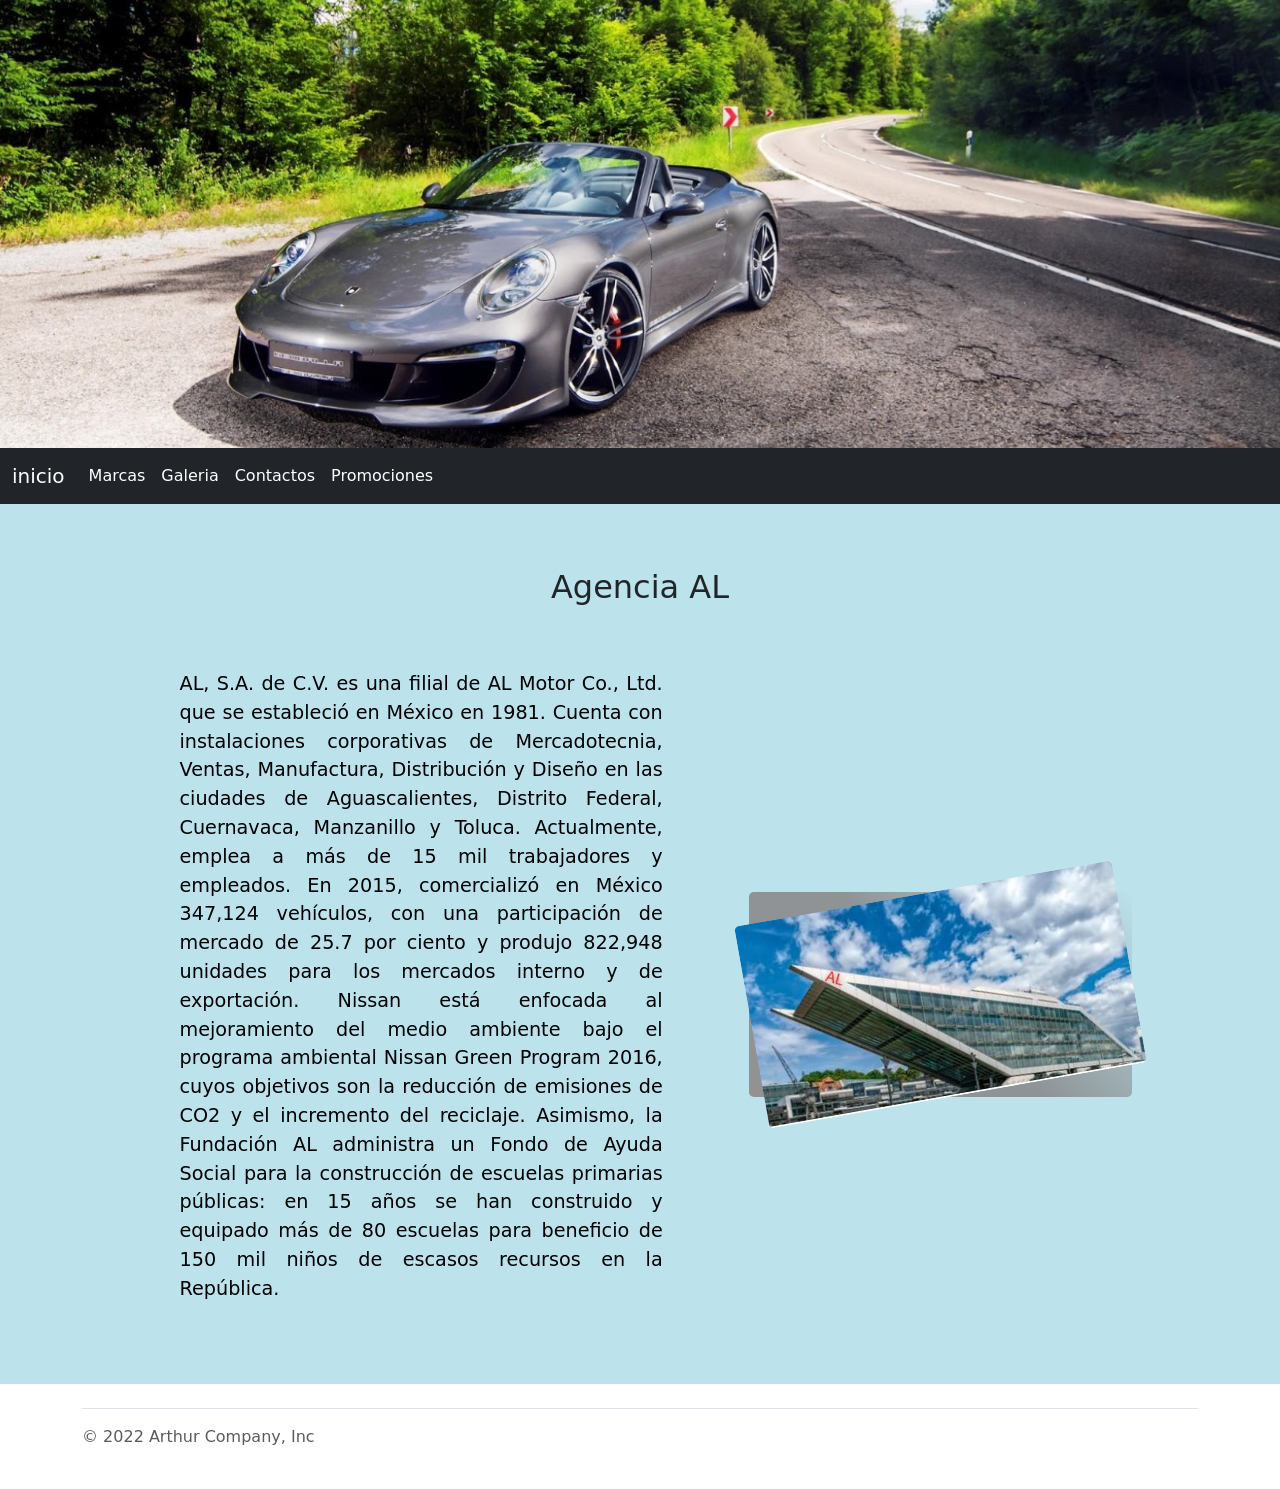
<file: index.html>
<!DOCTYPE html>
<html lang="en">
<head>
    <meta charset="UTF-8">
    <meta http-equiv="X-UA-Compatible" content="IE=edge">
    <meta name="viewport" content="width=device-width, initial-scale=1.0">
    <meta name="keywords" content="Agencia AL, Venta de Vehiculos">
    <meta name="description" content="Agencia AL - index">
    <link rel="shorcut icon" type="image/x-icon" href="./img/icon.ico">
    <link rel="stylesheet" href="./css/style.css">
    <link href="https://cdn.jsdelivr.net/npm/bootstrap@5.1.3/dist/css/bootstrap.min.css" rel="stylesheet" integrity="sha384-1BmE4kWBq78iYhFldvKuhfTAU6auU8tT94WrHftjDbrCEXSU1oBoqyl2QvZ6jIW3" crossorigin="anonymous">
    <script src="https://cdn.jsdelivr.net/npm/bootstrap@5.1.3/dist/js/bootstrap.bundle.min.js" integrity="sha384-ka7Sk0Gln4gmtz2MlQnikT1wXgYsOg+OMhuP+IlRH9sENBO0LRn5q+8nbTov4+1p" crossorigin="anonymous"></script>
 <title>Agencia AL - Home</title>
</head>

<body>

    <!--Imagen del header  -->
    <Header>
        <div class="img_header">
            <img src="./img/Pic1.jpg" alt="ImagenHeader_Paisaje">
        </div>    
    </Header>

    <!-- Barra de navegacion -->
    <nav class="navbar navbar-expand-lg navbar-dark bg-dark">
        <div class="container-fluid">
          <a class="navbar-brand" href="index.html">inicio</a>
          <button class="navbar-toggler" type="button" data-bs-toggle="collapse" data-bs-target="#navbarSupportedContent" aria-controls="navbarSupportedContent" aria-expanded="false" aria-label="Toggle navigation">
            <span class="navbar-toggler-icon"></span>
          </button>
          <div class="collapse navbar-collapse" id="navbarSupportedContent">
            <ul class="navbar-nav me-auto mb-2 mb-lg-0">
              <li class="nav-item">
                <a class="nav-link active" aria-current="page" href="./html/Marcas.html">Marcas</a>
              </li>
              <li class="nav-item">
                <a class="nav-link active" href="./html/Galeria.html">Galeria</a>
              </li>
                <li class="nav-item">
                <a class="nav-link active" href="./html/Contactos.html">Contactos</a>
              </li>
              <li class="nav-item">
                <a class="nav-link active" href="./html/Promociones.html">Promociones</a>
              </li>
             </ul>
            </div>
        </div>
    </nav>

    <!-- Section-->

    <section class="section_inicio">
      <h2 class="Subtitulo_inicio">Agencia AL</h2>
      <article class="article_inicio">
        <p class="parrafo_inicio">AL, S.A. de C.V. es una filial de AL Motor Co., Ltd. que se estableció en México en 1981. Cuenta con instalaciones corporativas de Mercadotecnia, Ventas, Manufactura, Distribución y Diseño en las ciudades de Aguascalientes, Distrito Federal, Cuernavaca, Manzanillo y Toluca. Actualmente, emplea a más de 15 mil trabajadores y empleados. 
          En 2015, comercializó en México 347,124 vehículos, con una participación de mercado de 25.7 por ciento y produjo 822,948 unidades para los mercados interno y de exportación. Nissan está enfocada al mejoramiento del medio ambiente bajo el programa ambiental Nissan Green Program 2016, cuyos objetivos son la reducción de emisiones de CO2 y el incremento del reciclaje. 
          Asimismo, la Fundación AL administra un Fondo de Ayuda Social para la construcción de escuelas primarias públicas: en 15 años se han construido y equipado más de 80 escuelas para beneficio de 150 mil niños de escasos recursos en la República.
        </p>
        <div class="img_inicio">
          <img src="./img/Agencia.jpg" alt="Edificio_Agencia">
        </div>
      </article>
    </section>
    
        
    <div class="container-sm">
      <footer class="d-flex flex-wrap justify-content-between align-items-center py-3 my-4 border-top">
        <div class="col-md-4 d-flex align-items-center">
          <span class="text-muted">© 2022 Arthur Company, Inc</span>
          </div>  
      </footer>
    </div>

        
</body>
</html>
</file>
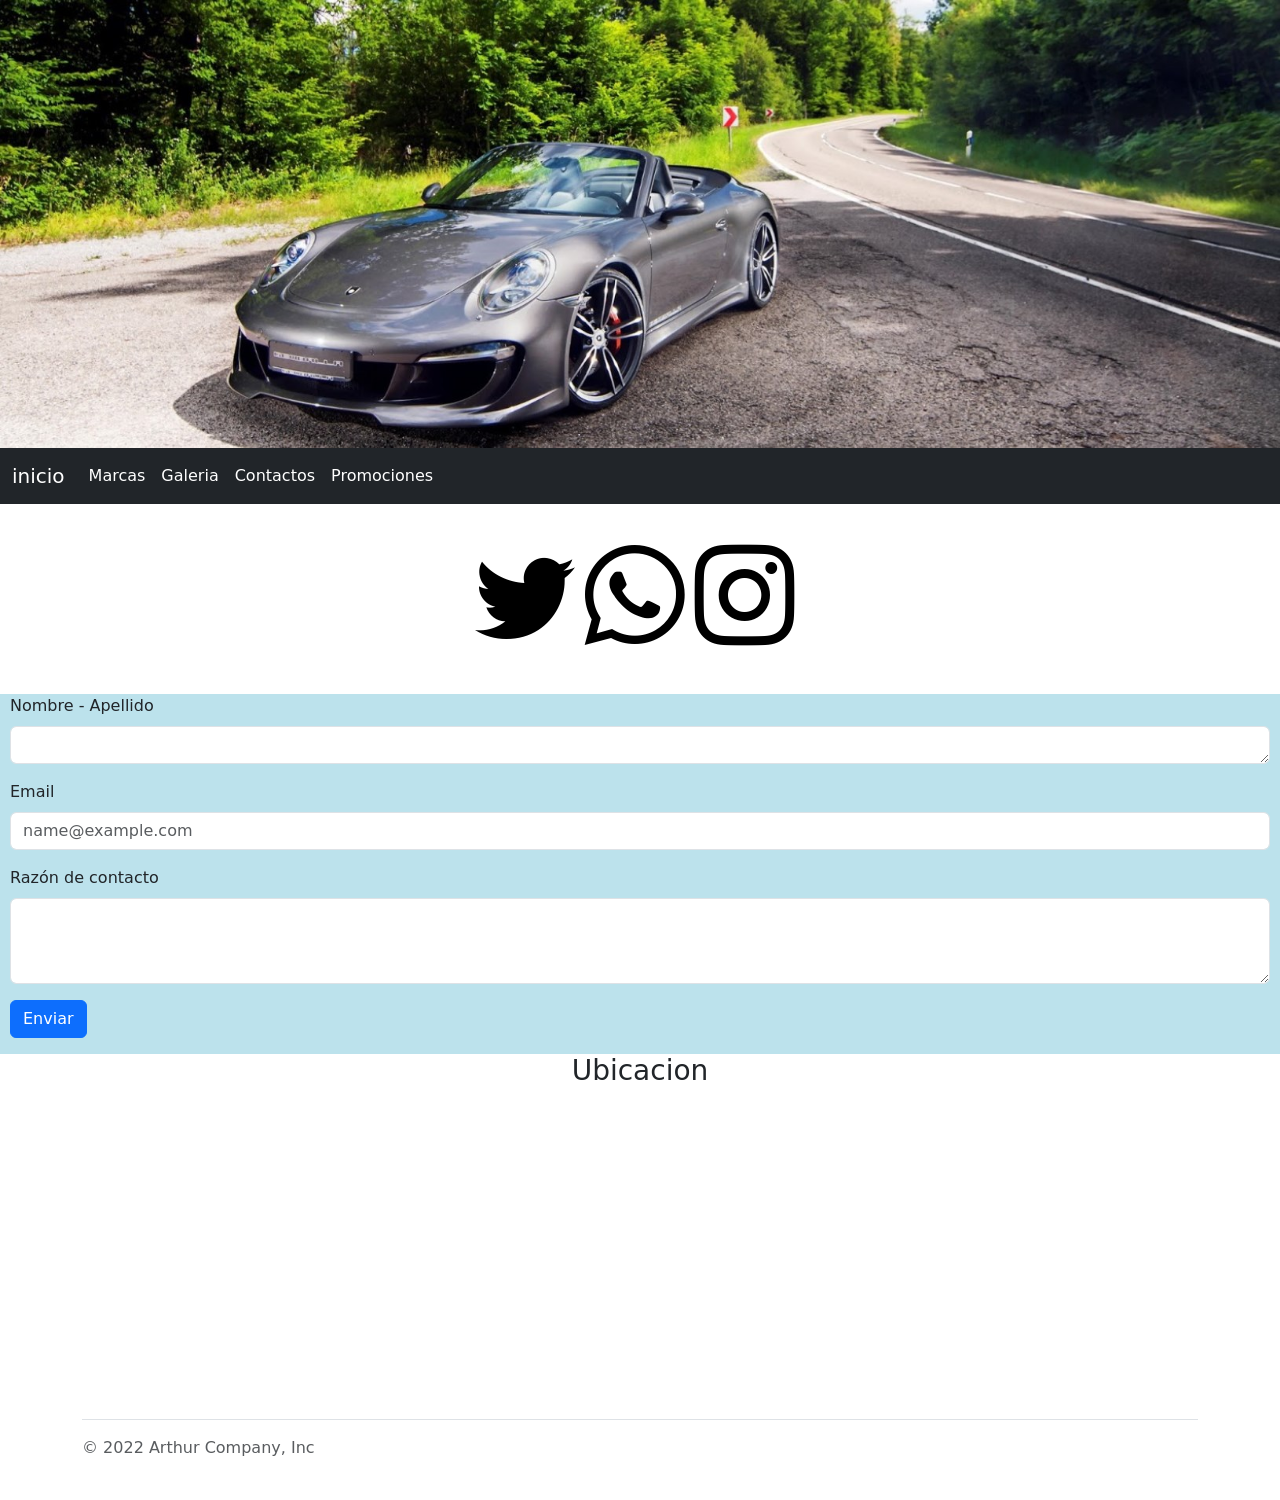
<file: html/Contactos.html>
<!DOCTYPE html>
<html lang="en">
<head>
    <meta charset="UTF-8">
    <meta http-equiv="X-UA-Compatible" content="IE=edge">
    <meta name="viewport" content="width=device-width, initial-scale=1.0">
    <meta name="keywords" content="Contactos Agencia AL, Agencia AL">
    <meta name="description" content="Venta de vehiculos Agencia AL">
    <link rel="shorcut icon" type="image/x-icon" href="../img/icon.ico">
    <link rel="stylesheet" href="../css/style.css">
    <link href="https://cdn.jsdelivr.net/npm/bootstrap@5.1.3/dist/css/bootstrap.min.css" rel="stylesheet" integrity="sha384-1BmE4kWBq78iYhFldvKuhfTAU6auU8tT94WrHftjDbrCEXSU1oBoqyl2QvZ6jIW3" crossorigin="anonymous">
    <script src="https://cdn.jsdelivr.net/npm/bootstrap@5.1.3/dist/js/bootstrap.bundle.min.js" integrity="sha384-ka7Sk0Gln4gmtz2MlQnikT1wXgYsOg+OMhuP+IlRH9sENBO0LRn5q+8nbTov4+1p" crossorigin="anonymous"></script>
    <title>Agencia AL - Contactos</title>
</head>

<body> 

    <!--Imagen del header  -->
    <Header>
      <div class="img_header">
          <img src="../img/Pic1.jpg" alt="ImagenHeader_Paisaje">
      </div>    
  </Header>
  
  <nav class="navbar navbar-expand-lg navbar-dark bg-dark">
     <div class="container-fluid">
        <a class="navbar-brand" href="../index.html">inicio</a>
        <button class="navbar-toggler" type="button" data-bs-toggle="collapse" data-bs-target="#navbarSupportedContent" aria-controls="navbarSupportedContent" aria-expanded="false" aria-label="Toggle navigation">
          <span class="navbar-toggler-icon"></span>
        </button>
        <div class="collapse navbar-collapse" id="navbarSupportedContent">
          <ul class="navbar-nav me-auto mb-2 mb-lg-0">
            <li class="nav-item">
              <a class="nav-link active" aria-current="page" href="Marcas.html">Marcas</a>
            </li>
            <li class="nav-item">
              <a class="nav-link active" href="Galeria.html">Galeria</a>
            </li>
              <li class="nav-item">
              <a class="nav-link active" href="Contactos.html">Contactos</a>
            </li>
            <li class="nav-item">
              <a class="nav-link active" href="Promociones.html">Promociones</a>
            </li>
           </ul>
          </div>
      </div>
  </nav>
      

      <!-- iconos  -->
      <div id="icons">
        <a href="https://twitter.com/coderhq">
          <i class="bi bi-twitter"></i>
        </a>
        <a href="https://api.whatsapp.com/send/?phone=528002833236&text=Hola+Coderhouse%21+C%C3%B3mo+est%C3%A1n%3F+Tengo+una+consulta+sobre&app_absent=0">
          <i class="bi bi-whatsapp"></i>
        </a>
        <a href="https://www.instagram.com/coderhq/?hl=es">
          <i class="bi bi-instagram"></i>
        </a>
      </div>

        <section>
          <div class="mb-3">
            <label for="exampleFormControlInput1" class="form-label">Nombre - Apellido</label>
            <textarea class="form-control" id="exampleFormControlInput1" rows="1"></textarea>
          </div>
          <div class="mb-3">
            <label for="exampleFormControlInput1" class="form-label">Email</label>
            <input type="email" class="form-control" id="exampleFormControlInput1" placeholder="name@example.com">
          </div>
          <div class="mb-3">
            <label for="exampleFormControlTextarea1" class="form-label">Razón de contacto</label>
            <textarea class="form-control" id="exampleFormControlTextarea1" rows="3"></textarea>
          </div>
          <div class="col-auto">
            <button type="submit" class="btn btn-primary mb-3">Enviar</button>
          </div>
        </section>

        <div class="Text_Ubicación">
          <h3>Ubicacion</h3>            
        <div>

        <div class="Ubicacion">
          <iframe src="https://www.google.com/maps/embed?pb=!1m18!1m12!1m3!1d3703.1431380665576!2d-102.24425048534161!3d21.852013864540144!2m3!1f0!2f0!3f0!3m2!1i1024!2i768!4f13.1!3m3!1m2!1s0x8429f3fbfdcb91e9%3A0x8a6e2e9994bd86d9!2sVilla%20del%20mar!5e0!3m2!1ses!2smx!4v1649898474117!5m2!1ses!2smx" width="400" height="300" style="border:0;" allowfullscreen="" loading="lazy" referrerpolicy="no-referrer-when-downgrade"></iframe>
        </div>
 
        
          <div class="container-sm">
            <footer class="d-flex flex-wrap justify-content-between align-items-center py-3 my-4 border-top">
              <div class="col-md-4 d-flex align-items-center">
                <span class="text-muted">© 2022 Arthur Company, Inc</span>
                </div>  
            </footer>
          </div>

                  
        </body>


   
  </body>
</html>
</file>
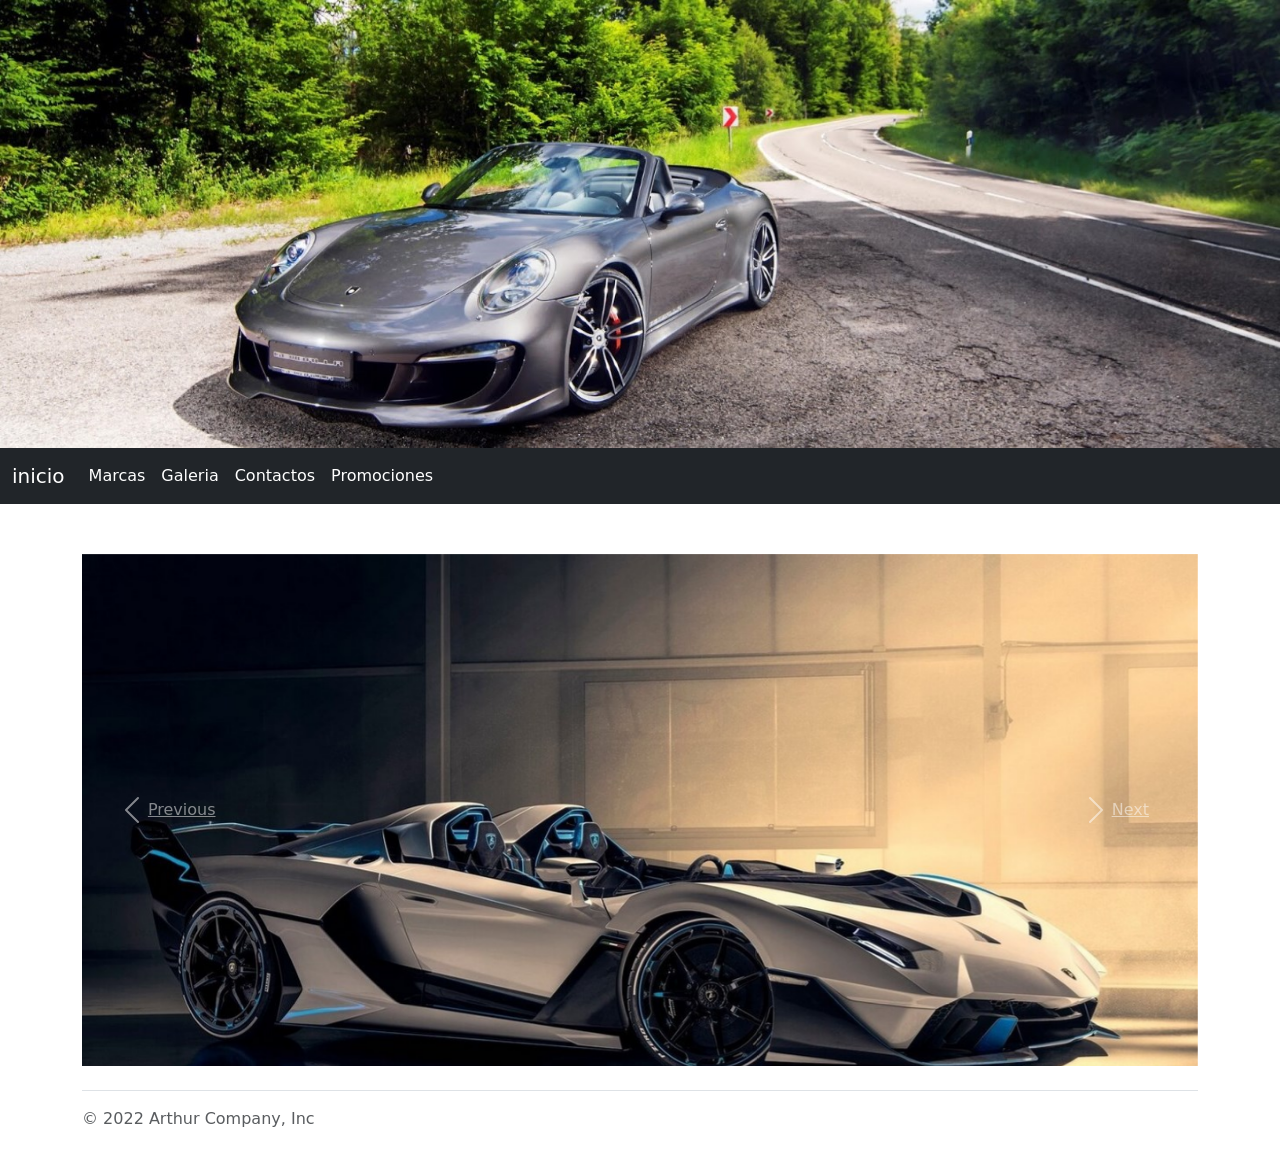
<file: html/Galeria.html>
<!DOCTYPE html>
<html lang="en">
<head>
    <meta charset="UTF-8">
    <meta http-equiv="X-UA-Compatible" content="IE=edge">
    <meta name="viewport" content="width=device-width, initial-scale=1.0">
    <meta name="keywords" content="Galeria Ferrari, Galeria Porsche, Galeria BMW">
    <meta name="description" content="Ferrari, BMW, Porsche - Galeria">
    <link rel="shorcut icon" type="image/x-icon" href="../img/icon.ico">
    <link rel="stylesheet" href="../css/style.css">
    <link href="https://cdn.jsdelivr.net/npm/bootstrap@5.1.3/dist/css/bootstrap.min.css" rel="stylesheet" integrity="sha384-1BmE4kWBq78iYhFldvKuhfTAU6auU8tT94WrHftjDbrCEXSU1oBoqyl2QvZ6jIW3" crossorigin="anonymous">
    <script src="https://cdn.jsdelivr.net/npm/bootstrap@5.1.3/dist/js/bootstrap.bundle.min.js" integrity="sha384-ka7Sk0Gln4gmtz2MlQnikT1wXgYsOg+OMhuP+IlRH9sENBO0LRn5q+8nbTov4+1p" crossorigin="anonymous"></script>
    <title>Agencia AL - Galeria</title>
  </head>

<body>

    <!--Imagen del header  -->
    <Header>
      <div class="img_header">
          <img src="../img/Pic1.jpg" alt="ImagenHeader_Paisaje">
      </div>    
  </Header>


    <nav class="navbar navbar-expand-lg navbar-dark bg-dark">
      <div class="container-fluid">
        <a class="navbar-brand" href="../index.html">inicio</a>
        <button class="navbar-toggler" type="button" data-bs-toggle="collapse" data-bs-target="#navbarSupportedContent" aria-controls="navbarSupportedContent" aria-expanded="false" aria-label="Toggle navigation">
          <span class="navbar-toggler-icon"></span>
        </button>
        <div class="collapse navbar-collapse" id="navbarSupportedContent">
          <ul class="navbar-nav me-auto mb-2 mb-lg-0">
            <li class="nav-item">
              <a class="nav-link active" aria-current="page" href="Marcas.html">Marcas</a>
            </li>
            <li class="nav-item">
              <a class="nav-link active" href="Galeria.html">Galeria</a>
            </li>
              <li class="nav-item">
              <a class="nav-link active" href="Contactos.html">Contactos</a>
            </li>
            <li class="nav-item">
              <a class="nav-link active" href="Otros.html">Promociones</a>
            </li>
           </ul>
          </div>
      </div>
  </nav>

    <div class="container-sm">
        <div id="carouselExampleFade" class="carousel slide carousel-fade" data-ride="carousel">
            <div class="carousel-inner">

                <div class="carousel-item active">
                  <a href="https://www.topspeed.com/cars/lamborghini/2021-lamborghini-sc20-ar190532.html"><img src="../img/Lamborghini SC20.jpg" class="d-block w-100" alt="Lamborghini SC20"></a>
                </div>  

                <div class="carousel-item">
                  <a href="https://www.lamborghini.com/en-en/models/limited-series/sian-fkp-37"> <img src="../img/Lamborghini SIAN.jpg" class="d-block w-100" alt="Lamborghini SIAN" > </a>
                </div>

                <div class="carousel-item">
                  <a href="https://www.bmw.com.mx/es/modelos/bmw-i/i8-roadster/2017/bmw-i8-roadster.html"><img src="../img/BMW i8.jpg" class="d-block w-100" alt="BMW i8" ></a>
                </div>

                <div class="carousel-item">
                  <a href="https://www.bmw.com.mx/es/topics/fascination-bmw/concept-vehicles/clase-bmw-luxury.html"><img src="../img/BMW Luxury.jpg" class="d-block w-100" alt="BMW Luxury" ></a>
                </div>

                <div class="carousel-item">
                  <a href="https://www.porsche.com/usa/models/taycan/"><img src="../img/Porsche Tay Can.jpg" class="d-block w-100" alt="Porsche Tay Can" ></a>
                </div>

            </div>
            <a class="carousel-control-prev" href="#carouselExampleFade" role="button" data-slide="prev">
                <span class="carousel-control-prev-icon" aria-hidden="true"></span>
                <span class="sr-only">Previous</span>
            </a>
            <a class="carousel-control-next" href="#carouselExampleFade" role="button" data-slide="next">
                <span class="carousel-control-next-icon" aria-hidden="true"></span>
                <span class="sr-only">Next</span>
            </a>
            
        </div>
    </div>

      <script src="https://code.jquery.com/jquery-3.4.1.slim.min.js" integrity="sha384-J6qa4849blE2+poT4WnyKhv5vZF5SrPo0iEjwBvKU7imGFAV0wwj1yYfoRSJoZ+n" crossorigin="anonymous"></script>
      <script src="https://cdn.jsdelivr.net/npm/popper.js@1.16.0/dist/umd/popper.min.js" integrity="sha384-Q6E9RHvbIyZFJoft+2mJbHaEWldlvI9IOYy5n3zV9zzTtmI3UksdQRVvoxMfooAo" crossorigin="anonymous"></script>
      <script src="https://stackpath.bootstrapcdn.com/bootstrap/4.4.1/js/bootstrap.min.js" integrity="sha384-wfSDF2E50Y2D1uUdj0O3uMBJnjuUD4Ih7YwaYd1iqfktj0Uod8GCExl3Og8ifwB6" crossorigin="anonymous"></script>
   

      <div class="container-sm">
        <footer class="d-flex flex-wrap justify-content-between align-items-center py-3 my-4 border-top">
          <div class="col-md-4 d-flex align-items-center">
            <span class="text-muted">© 2022 Arthur Company, Inc</span>
            </div>  
        </footer>
      </div>
  
  </body>
</html>
</file>
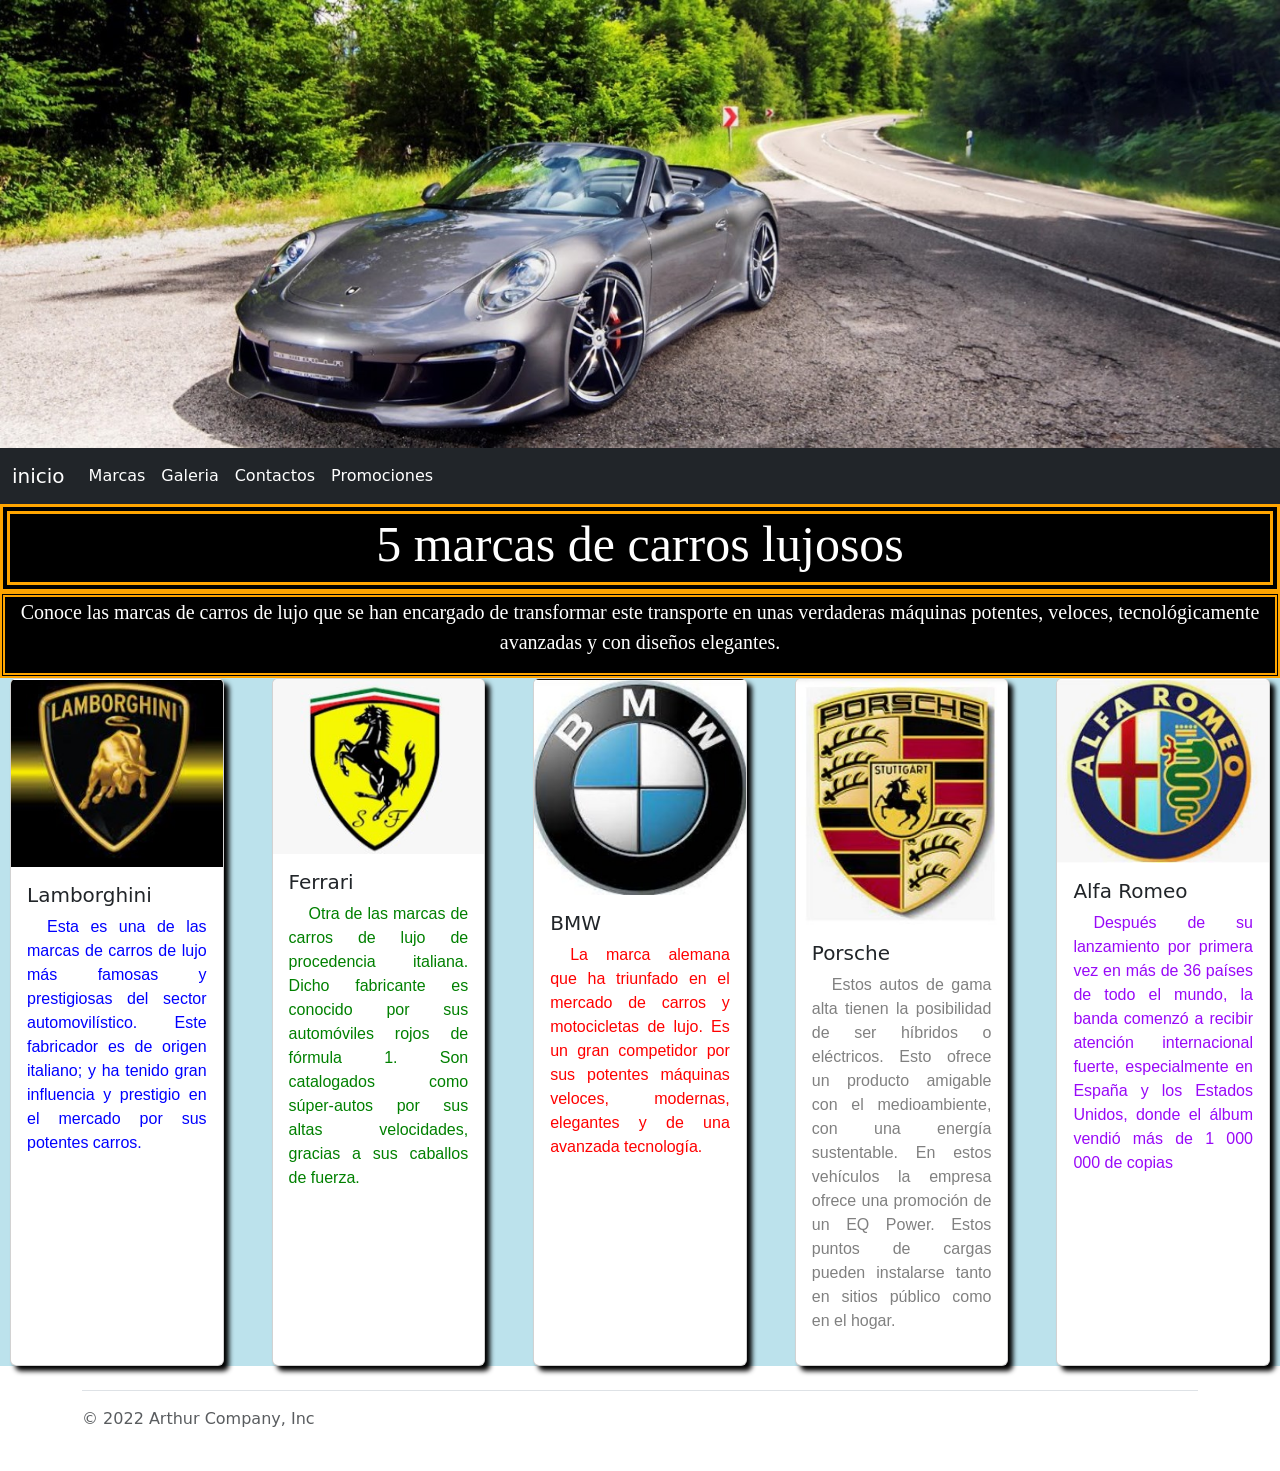
<file: html/Marcas.html>
<!DOCTYPE html>
<html lang="en">
<head>
    <meta charset="UTF-8">
    <meta http-equiv="X-UA-Compatible" content="IE=edge">
    <meta name="viewport" content="width=device-width, initial-scale=1.0">
    <meta name="keywords" content="Marcas de Carros, Marcas de Vehiculos, Mejores Marcas de Carros">
    <meta name="description" content="5 Marcas de Carros de lujo- Marcas">
    <link rel="shorcut icon" type="image/x-icon" href="../img/icon.ico">
    <link rel="stylesheet" href="../css/style.css">
    <link href="https://cdn.jsdelivr.net/npm/bootstrap@5.1.3/dist/css/bootstrap.min.css" rel="stylesheet" integrity="sha384-1BmE4kWBq78iYhFldvKuhfTAU6auU8tT94WrHftjDbrCEXSU1oBoqyl2QvZ6jIW3" crossorigin="anonymous">
    <script src="https://cdn.jsdelivr.net/npm/bootstrap@5.1.3/dist/js/bootstrap.bundle.min.js" integrity="sha384-ka7Sk0Gln4gmtz2MlQnikT1wXgYsOg+OMhuP+IlRH9sENBO0LRn5q+8nbTov4+1p" crossorigin="anonymous"></script>
    <title>Agencia AL - Marcas</title>
</head>

<body>

    <!--Imagen del header  -->
    <Header>
      <div class="img_header">
          <img src="../img/Pic1.jpg" alt="ImagenHeader_Paisaje">
      </div>    
  </Header>
      
    
    <nav class="navbar navbar-expand-lg navbar-dark bg-dark">
      <div class="container-fluid">
        <a class="navbar-brand" href="../index.html">inicio</a>
        <button class="navbar-toggler" type="button" data-bs-toggle="collapse" data-bs-target="#navbarSupportedContent" aria-controls="navbarSupportedContent" aria-expanded="false" aria-label="Toggle navigation">
          <span class="navbar-toggler-icon"></span>
        </button>
        <div class="collapse navbar-collapse" id="navbarSupportedContent">
          <ul class="navbar-nav me-auto mb-2 mb-lg-0">
            <li class="nav-item">
              <a class="nav-link active" aria-current="page" href="Marcas.html">Marcas</a>
            </li>
            <li class="nav-item">
              <a class="nav-link active" href="Galeria.html">Galeria</a>
            </li>
              <li class="nav-item">
              <a class="nav-link active" href="Contactos.html">Contactos</a>
            </li>
            <li class="nav-item">
              <a class="nav-link active" href="Otros.html">Promociones</a>
            </li>
           </ul>
          </div>
      </div>
  </nav>

  <div class="Title" >
    <h2 class="Title_Marcas">
      5 marcas de carros lujosos
    </h2>
  </div>
 
  <div class="Parrafo">
    <p class="Parrafo_marcas">
      Conoce las marcas de carros de lujo que se han encargado de transformar este transporte en unas verdaderas máquinas potentes, veloces, tecnológicamente avanzadas y con diseños elegantes.
    </p>
  </div>

    <section>
      <div id="cards">
        <div class="row row-cols-1 row-cols-md-5 g-5">
          <div class="col" >
            <div class="card h-100">
              <img src="../img/Lamborghini.jpg" class="card-img-top" alt="Lamborghini">
              <div class="card-body">
                <h5 class="card-title text-dark">Lamborghini</h5>
                <p  class="Card1">Esta es una de las marcas de carros de lujo más famosas y prestigiosas del sector automovilístico. Este fabricador es de origen italiano; y ha tenido gran influencia y prestigio en el mercado por sus potentes carros.</p>
               </div>
            </div>
          </div>
          <div class="col">
            <div class="card h-100">
              <img src="../img/Ferrari.jpg" class="card-img-top" alt="Ferrari">
              <div class="card-body" >
                <h5 class="card-title text-dark">Ferrari</h5>
                <p class="Card2">Otra de las marcas de carros de lujo de procedencia italiana. Dicho fabricante es conocido por sus automóviles rojos de fórmula 1. Son catalogados como súper-autos por sus altas velocidades, gracias a sus caballos de fuerza.</p>    
              </div>
            </div>
          </div>
          <div class="col">
            <div class="card h-100" >
              <img src="../img/BMW.jpg" class="card-img-top" alt="BMW">
              <div class="card-body ">
                <h5 class="card-title text-dark">BMW</h5>
                <p  class="Card3">La marca alemana que ha triunfado en el mercado de carros y motocicletas de lujo. Es un gran competidor por sus potentes máquinas veloces, modernas, elegantes y de una avanzada tecnología.</p>  
                </div>
            </div>
          </div>
          <div class="col">
            <div class="card h-100">
              <img src="../img/Porsche.jpg" class="card-img-top" alt="Porsche">
              <div class="card-body">
                <h5 class="card-title text-dark">Porsche</h5>
                <p  class="Card4">Estos autos de gama alta tienen la posibilidad de ser híbridos o eléctricos. Esto ofrece un producto amigable con el medioambiente, con una energía sustentable. En estos vehículos la empresa ofrece una promoción de un EQ Power. Estos puntos de cargas pueden instalarse tanto en sitios público como en el hogar.</p>
              </div>
            </div>
          </div>
          <div class="col">
            <div class="card h-100">
              <img src="../img/AlfaRomeo.jpg" class="card-img-top" alt="AlfaRomeo">
              <div class="card-body">
                <h5 class="card-title text-dark">Alfa Romeo</h5>
                <p  class="Card5">Después de su lanzamiento por primera vez en más de 36 países de todo el mundo, la banda comenzó a recibir atención internacional fuerte, especialmente en España y los Estados Unidos, donde el álbum vendió más de 1 000 000 de copias</p>
              </div>
            </div>
          </div>
         </div>
      </div>
  </div>    
</section> 
    

  <div class="container-sm">
    <footer class="d-flex flex-wrap justify-content-between align-items-center py-3 my-4 border-top">
      <div class="col-md-4 d-flex align-items-center">
        <span class="text-muted">© 2022 Arthur Company, Inc</span>
        </div>  
    </footer>
  </div>
   
</body>
</html>
</file>
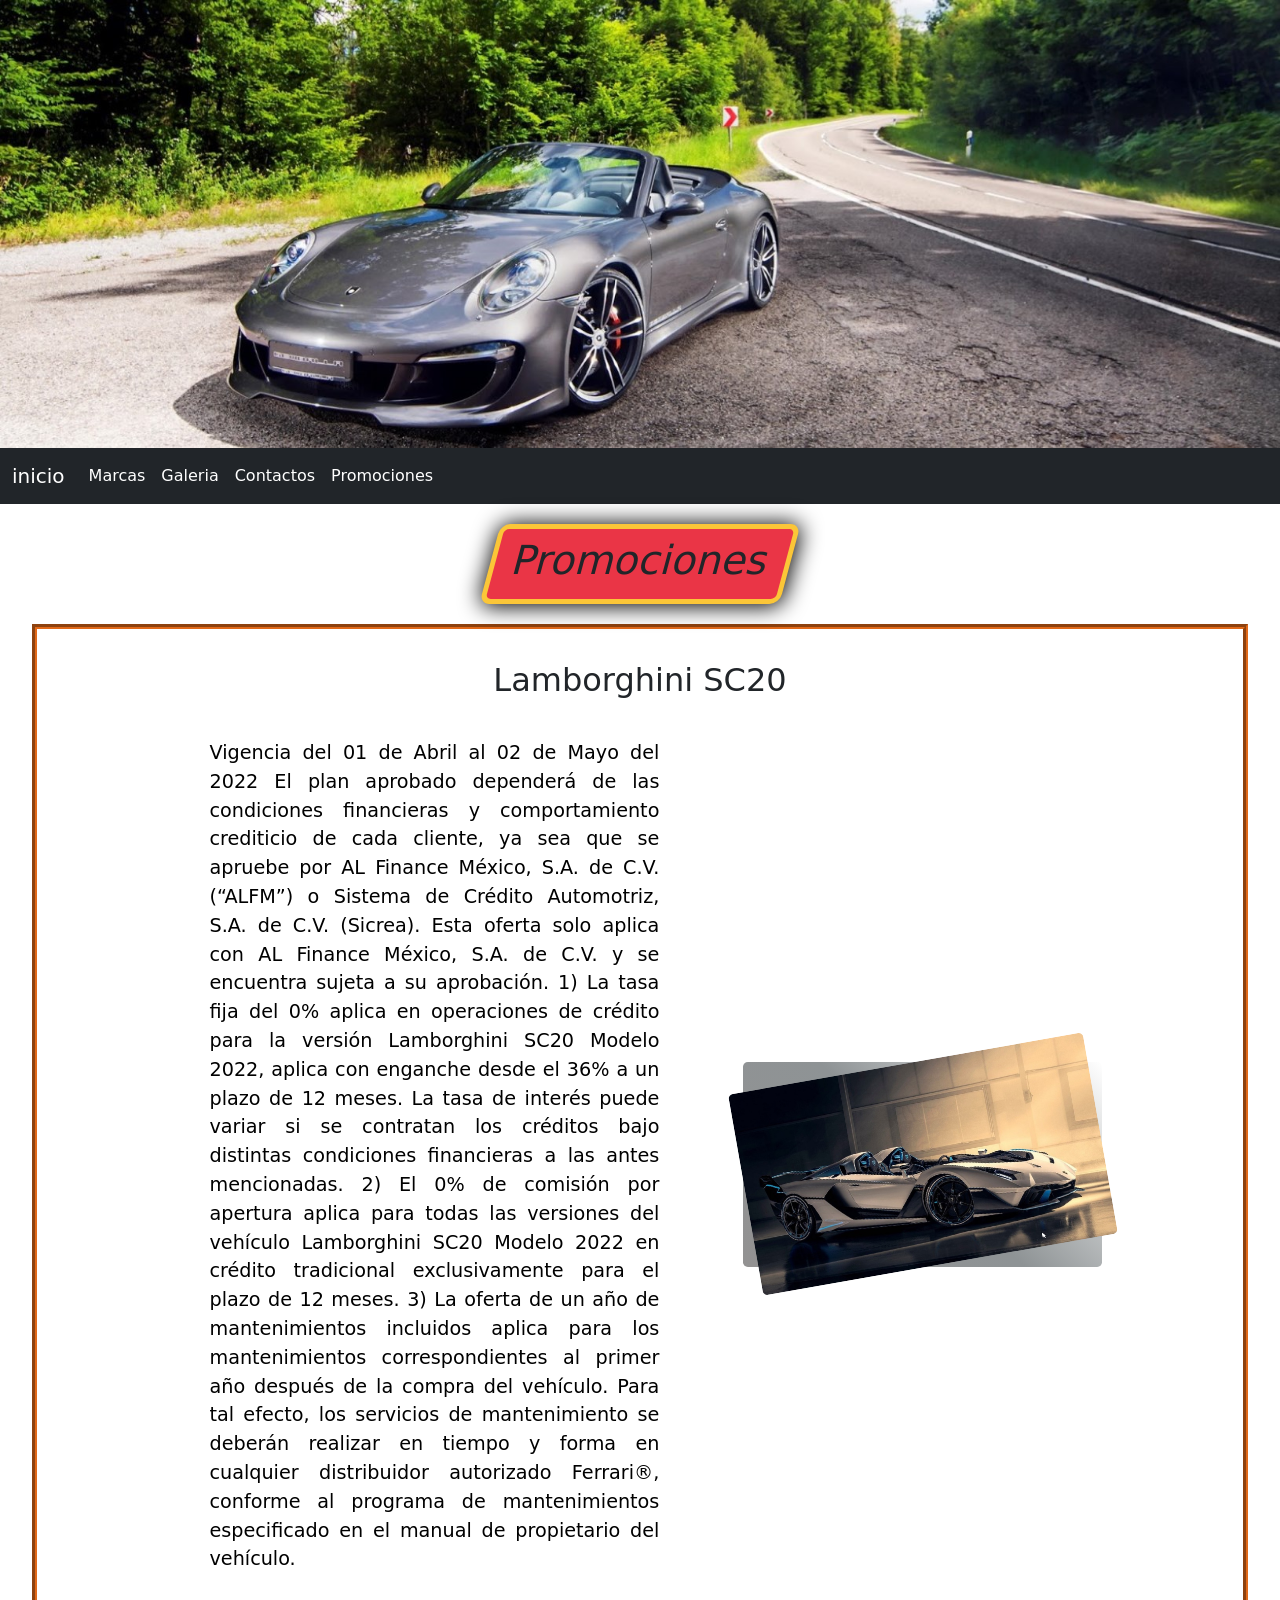
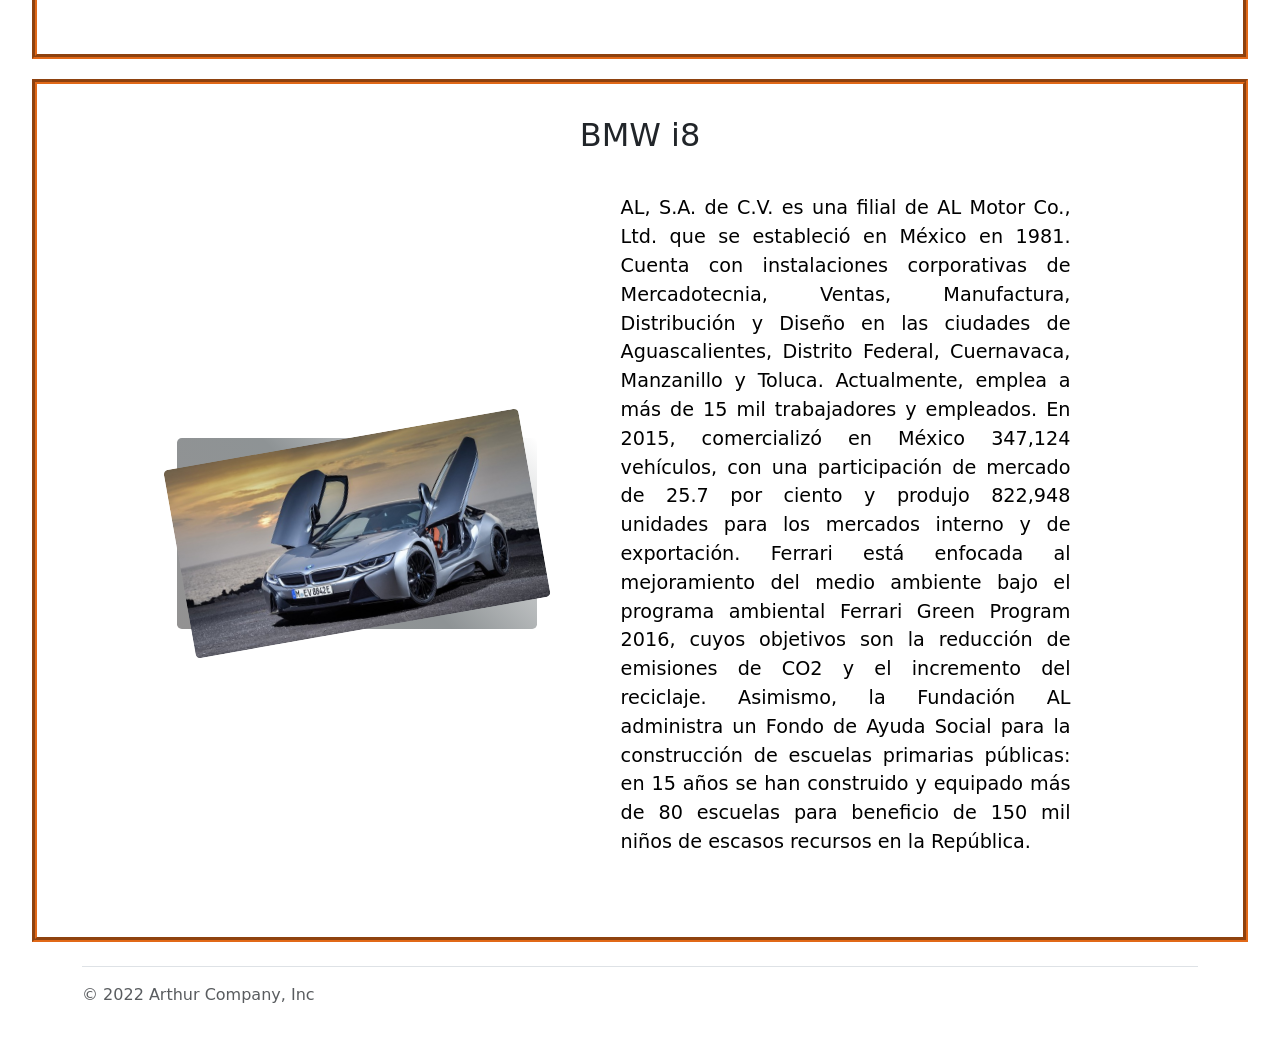
<file: html/Promociones.html>
<!DOCTYPE html>
<html lang="en">
<head>
    <meta charset="UTF-8">
    <meta http-equiv="X-UA-Compatible" content="IE=edge">
    <meta name="viewport" content="width=device-width, initial-scale=1.0">
    <meta name="keywords" content="Agencia carros, venta de carros, Promociones De vehiculos">
    <meta name="description" content="Agencia de Carros - Promociones">
    <link rel="shorcut icon" type="image/x-icon" href="../img/icon.ico">
    <link rel="stylesheet" href="../css/style.css">
    <link href="https://cdn.jsdelivr.net/npm/bootstrap@5.1.3/dist/css/bootstrap.min.css" rel="stylesheet" integrity="sha384-1BmE4kWBq78iYhFldvKuhfTAU6auU8tT94WrHftjDbrCEXSU1oBoqyl2QvZ6jIW3" crossorigin="anonymous">
    <script src="https://cdn.jsdelivr.net/npm/bootstrap@5.1.3/dist/js/bootstrap.bundle.min.js" integrity="sha384-ka7Sk0Gln4gmtz2MlQnikT1wXgYsOg+OMhuP+IlRH9sENBO0LRn5q+8nbTov4+1p" crossorigin="anonymous"></script>
    <title>Agencia AL - Otros</title>
  </head>

<body>

    <!--Imagen del header  -->
    <Header>
      <div class="img_header">
          <img src="../img/Pic1.jpg" alt="ImagenHeader_Paisaje">
      </div>    
  </Header>


    <nav class="navbar navbar-expand-lg navbar-dark bg-dark">
      <div class="container-fluid">
        <a class="navbar-brand" href="../index.html">inicio</a>
        <button class="navbar-toggler" type="button" data-bs-toggle="collapse" data-bs-target="#navbarSupportedContent" aria-controls="navbarSupportedContent" aria-expanded="false" aria-label="Toggle navigation">
          <span class="navbar-toggler-icon"></span>
        </button>
        <div class="collapse navbar-collapse" id="navbarSupportedContent">
          <ul class="navbar-nav me-auto mb-2 mb-lg-0">
            <li class="nav-item">
              <a class="nav-link active" aria-current="page" href="Marcas.html">Marcas</a>
            </li>
            <li class="nav-item">
              <a class="nav-link active" href="Galeria.html">Galeria</a>
            </li>
              <li class="nav-item">
              <a class="nav-link active" href="Contactos.html">Contactos</a>
            </li>
            <li class="nav-item">
              <a class="nav-link active" href="Promociones.html">Promociones</a>
            </li>
           </ul>
          </div>
      </div>
  </nav>
 
    <div class="H1_Promociones">
      <div class="Promociones">
        <h1>Promociones</h1>
      </div>
   </div>

      <!-- Section 1-->

    <div class="Promo">
      <section class="section_Promocion">
        <h2 class="Subtitulo_Promocion">Lamborghini SC20</h2>
        <article class="article_Promocion">
          <p class="parrafo_Promocion">
            
            Vigencia del 01 de Abril al 02 de Mayo del 2022
            El plan aprobado dependerá de las condiciones financieras y comportamiento crediticio de cada cliente, ya sea que se apruebe por AL Finance México, S.A. de C.V. (“ALFM”) o Sistema de Crédito Automotriz, S.A. de C.V. (Sicrea). 
            Esta oferta solo aplica con AL Finance México, S.A. de C.V. y se encuentra sujeta a su aprobación.
            1) La tasa fija del 0% aplica en operaciones de crédito para la versión Lamborghini SC20 Modelo 2022, aplica con enganche desde el 36% a un plazo de 12 meses. La tasa de interés puede variar si se contratan los créditos bajo distintas condiciones financieras a las antes mencionadas. 
            2) El 0% de comisión por apertura aplica para todas las versiones del vehículo Lamborghini SC20 Modelo 2022 en crédito tradicional exclusivamente para el plazo de 12 meses. 
            3) La oferta de un año de mantenimientos incluidos aplica para los mantenimientos correspondientes al primer año después de la compra del vehículo. Para tal efecto, los servicios de mantenimiento se deberán realizar en tiempo y forma en cualquier distribuidor autorizado Ferrari®, conforme al programa de mantenimientos especificado en el manual de propietario del vehículo.     
          </p>

          <div class="img_Promocion">
            <img src="../img/Lamborghini SC20.jpg" alt="Ferrari_Promocion">
          </div>
        </article>
      </section>
    </div>

          <!-- Section2-->

  <div class="Promo">
      <section class="section_Promocion">
        <h2 class="Subtitulo_Promocion">BMW i8</h2>
        <article class="article_Promocion">
          <div class="img_Promocion">
            <img src="../img/BMW i8.jpg" alt="BMW i8">
          </div>
          <p class="parrafo_Promocion">AL, S.A. de C.V. es una filial de AL Motor Co., Ltd. que se estableció en México en 1981. Cuenta con instalaciones corporativas de Mercadotecnia, Ventas, Manufactura, Distribución y Diseño en las ciudades de Aguascalientes, Distrito Federal, Cuernavaca, Manzanillo y Toluca. Actualmente, emplea a más de 15 mil trabajadores y empleados. 
            En 2015, comercializó en México 347,124 vehículos, con una participación de mercado de 25.7 por ciento y produjo 822,948 unidades para los mercados interno y de exportación. Ferrari está enfocada al mejoramiento del medio ambiente bajo el programa ambiental Ferrari Green Program 2016, cuyos objetivos son la reducción de emisiones de CO2 y el incremento del reciclaje. 
            Asimismo, la Fundación AL administra un Fondo de Ayuda Social para la construcción de escuelas primarias públicas: en 15 años se han construido y equipado más de 80 escuelas para beneficio de 150 mil niños de escasos recursos en la República.
          </p>
        </article>
      </section>
    </div>
   
    <div class="container-sm">
      <footer class="d-flex flex-wrap justify-content-between align-items-center py-3 my-4 border-top">
        <div class="col-md-4 d-flex align-items-center">
          <span class="text-muted">© 2022 Arthur Company, Inc</span>
          </div>  
      </footer>
    </div>
   
</body>
</html>
</file>
<file: css/style.css>
@charset "UTF-8";
@import url("https://cdn.jsdelivr.net/npm/bootstrap-icons@1.8.1/font/bootstrap-icons.css");
.article_concierto {
  margin-top: 50px; }

#icons {
  display: flex;
  width: 100%;
  position: relative;
  justify-content: center;
  margin-top: 20px;
  margin-bottom: 20px; }
  #icons .bi-twitter {
    font-size: 100px;
    margin-right: 10px;
    color: black; }
  #icons .bi-whatsapp {
    font-size: 100px;
    margin-right: 10px;
    color: black; }
  #icons .bi-instagram {
    font-size: 100px;
    margin-right: 10px;
    color: black; }
  #icons .bi-twitter:hover {
    color: blue; }
  #icons .bi-whatsapp:hover {
    color: green; }
  #icons .bi-instagram:hover {
    color: red; }

.Text_Ubicación {
  text-align: center; }

.Ubicacion {
  display: flex;
  justify-content: center; }

@media only screen and (max-width: 480px) {
  #icons {
    display: flex;
    width: 100%;
    position: relative;
    justify-content: center;
    margin-top: 5px;
    margin-bottom: 5px; }
    #icons .bi-twitter {
      font-size: 20px;
      margin-right: 10px;
      color: black; }
    #icons .bi-whatsapp {
      font-size: 20px;
      margin-right: 10px;
      color: black; }
    #icons .bi-instagram {
      font-size: 20px;
      margin-right: 10px;
      color: black; }
    #icons .bi-twitter:hover {
      color: blue; }
    #icons .bi-whatsapp:hover {
      color: green; }
    #icons .bi-instagram:hover {
      color: red; } }

.H1_Promociones {
  display: flex;
  width: 100%;
  justify-content: center; }

.Promociones {
  margin-top: 20px;
  position: relative;
  transform: skewX(-15deg);
  display: flex;
  justify-content: center;
  align-items: center;
  background: #ea3546;
  border: 5px solid #fbc638;
  box-shadow: 1px 1px 22px 1.5px black;
  border-radius: 10px;
  height: 80px;
  width: 300px; }

.Promociones:hover {
  transform: skewX(15deg); }

.Promo {
  display: flex;
  width: 100%;
  align-items: center;
  align-content: center;
  justify-content: center; }

.section_Promocion {
  margin-top: 20px;
  background-color: white;
  display: flex;
  flex-direction: column;
  flex-wrap: wrap;
  align-items: center;
  align-content: center;
  height: 100%;
  width: 95%;
  padding: 2rem;
  border-style: groove;
  border-width: 5px;
  border-color: #e26918; }

.parrafo_Promocion {
  color: black;
  font-size: 1.2rem;
  padding: 2rem;
  width: 50%;
  text-align: justify; }

.article_Promocion {
  display: flex;
  flex-wrap: wrap;
  align-items: center;
  justify-content: space-evenly;
  width: 90%; }

.img_Promocion {
  width: 35%;
  border-radius: 0.3rem;
  background: linear-gradient(45deg, #939292, #8e9395, transparent);
  display: flex;
  align-items: center; }

.img_Promocion img {
  border-radius: 0.3rem;
  height: 100%;
  width: 100%;
  object-fit: cover;
  transform: rotate(-10deg);
  transition: .3s; }

.img_inicio img:hover {
  transform: rotate(0); }

.Subtitulo_inicio {
  margin: 2rem; }

.section_Promocion:hover {
  border-color: #fbc638;
  border-width: 5px; }

@media only screen and (max-width: 480px) {
  .Promociones {
    width: 200px;
    height: 40px; }
  .article_Promocion {
    display: flex;
    flex-direction: column;
    width: 98%;
    padding-top: 0; }
  .parrafo_Promocion {
    color: black;
    font-size: 1.2rem;
    padding: 0.1rem;
    width: 98%; }
  .img_Promocion {
    width: 80%;
    margin: 20px; } }

.carousel-inner {
  margin-top: 50px; }

.carousel-item {
  min-height: 35vw;
  max-height: 40vw;
  background: no-repeat center center scroll;
  -webkit-background-size: cover;
  -moz-background-size: cover;
  -o-background-size: cover;
  background-size: cover; }

.Title {
  background-color: black;
  border: 10px;
  border-style: double;
  border-color: orange;
  position: sticky; }

.Title_Marcas {
  color: white;
  text-align: center;
  font-size: 50px;
  font-family: Georgia, 'Times New Roman', Times, serif;
  position: relative; }

.Parrafo {
  background-color: black;
  border: 5px;
  border-style: double;
  border-color: orange;
  position: sticky; }

.Parrafo_marcas {
  color: white;
  text-align: center;
  font-size: 20px;
  font-family: Georgia, 'Times New Roman', Times, serif;
  position: relative; }

img:hover {
  transform: scale(1.1); }

.card {
  box-shadow: 5px 5px 5px black; }

.card:hover {
  box-shadow: 10px 10px 5px black;
  transform: scale(1.1);
  transition-duration: .5s; }

.Card1 {
  color: blue;
  size: 25px;
  text-align: justify;
  text-shadow: 2px;
  text-indent: 20px;
  font-family: 'Franklin Gothic Medium', 'Arial Narrow', Arial, sans-serif;
  color: blue; }

.Card2 {
  color: blue;
  size: 25px;
  text-align: justify;
  text-shadow: 2px;
  text-indent: 20px;
  font-family: 'Franklin Gothic Medium', 'Arial Narrow', Arial, sans-serif;
  color: green; }

.Card3 {
  color: blue;
  size: 25px;
  text-align: justify;
  text-shadow: 2px;
  text-indent: 20px;
  font-family: 'Franklin Gothic Medium', 'Arial Narrow', Arial, sans-serif;
  color: red; }

.Card4 {
  color: blue;
  size: 25px;
  text-align: justify;
  text-shadow: 2px;
  text-indent: 20px;
  font-family: 'Franklin Gothic Medium', 'Arial Narrow', Arial, sans-serif;
  color: gray; }

.Card5 {
  color: blue;
  size: 25px;
  text-align: justify;
  text-shadow: 2px;
  text-indent: 20px;
  font-family: 'Franklin Gothic Medium', 'Arial Narrow', Arial, sans-serif;
  color: #9909f8; }

@media only screen and (max-width: 480px) {
  .Title {
    background-color: black;
    border: 5px;
    border-style: double;
    border-color: orange;
    position: sticky; }
  .Title_Marcas {
    color: white;
    text-align: center;
    font-size: 20px;
    font-family: Georgia, 'Times New Roman', Times, serif;
    position: relative; }
  .Parrafo {
    background-color: black;
    border: 3px;
    border-style: double;
    border-color: orange;
    position: sticky; }
  .Parrafo_marcas {
    color: white;
    text-align: center;
    font-size: 15px;
    font-family: Georgia, 'Times New Roman', Times, serif;
    position: relative; } }

* {
  margin: 0;
  padding: 0; }

section {
  background-color: #bce2ec;
  padding-left: 10px;
  padding-right: 10px; }

.img_header img {
  width: 100%; }

.section_inicio {
  display: flex;
  flex-direction: column;
  flex-wrap: wrap;
  align-items: center;
  height: 100%;
  width: 100%;
  padding: 2rem; }

.parrafo_inicio {
  color: black;
  font-size: 1.2rem;
  padding: 2rem;
  width: 50%;
  text-align: justify; }

.article_inicio {
  display: flex;
  flex-wrap: wrap;
  align-items: center;
  justify-content: space-evenly;
  width: 90%; }

.img_inicio {
  width: 35%;
  border-radius: 0.3rem;
  background: linear-gradient(45deg, #939292, #8e9395, transparent);
  display: flex;
  align-items: center; }

.img_inicio img {
  border-radius: 0.3rem;
  height: 100%;
  width: 100%;
  object-fit: cover;
  transform: rotate(-10deg);
  transition: .3s; }

.img_inicio img:hover {
  transform: rotate(0); }

.Subtitulo_inicio {
  margin: 2rem; }

@media only screen and (max-width: 480px) {
  .article_inicio {
    display: flex;
    flex-direction: column;
    width: 98%;
    padding-top: 0; }
  .parrafo_inicio {
    color: black;
    font-size: 1.2rem;
    padding: 0.1rem;
    width: 98%; }
  .img_inicio {
    width: 80%; } }
</file>
